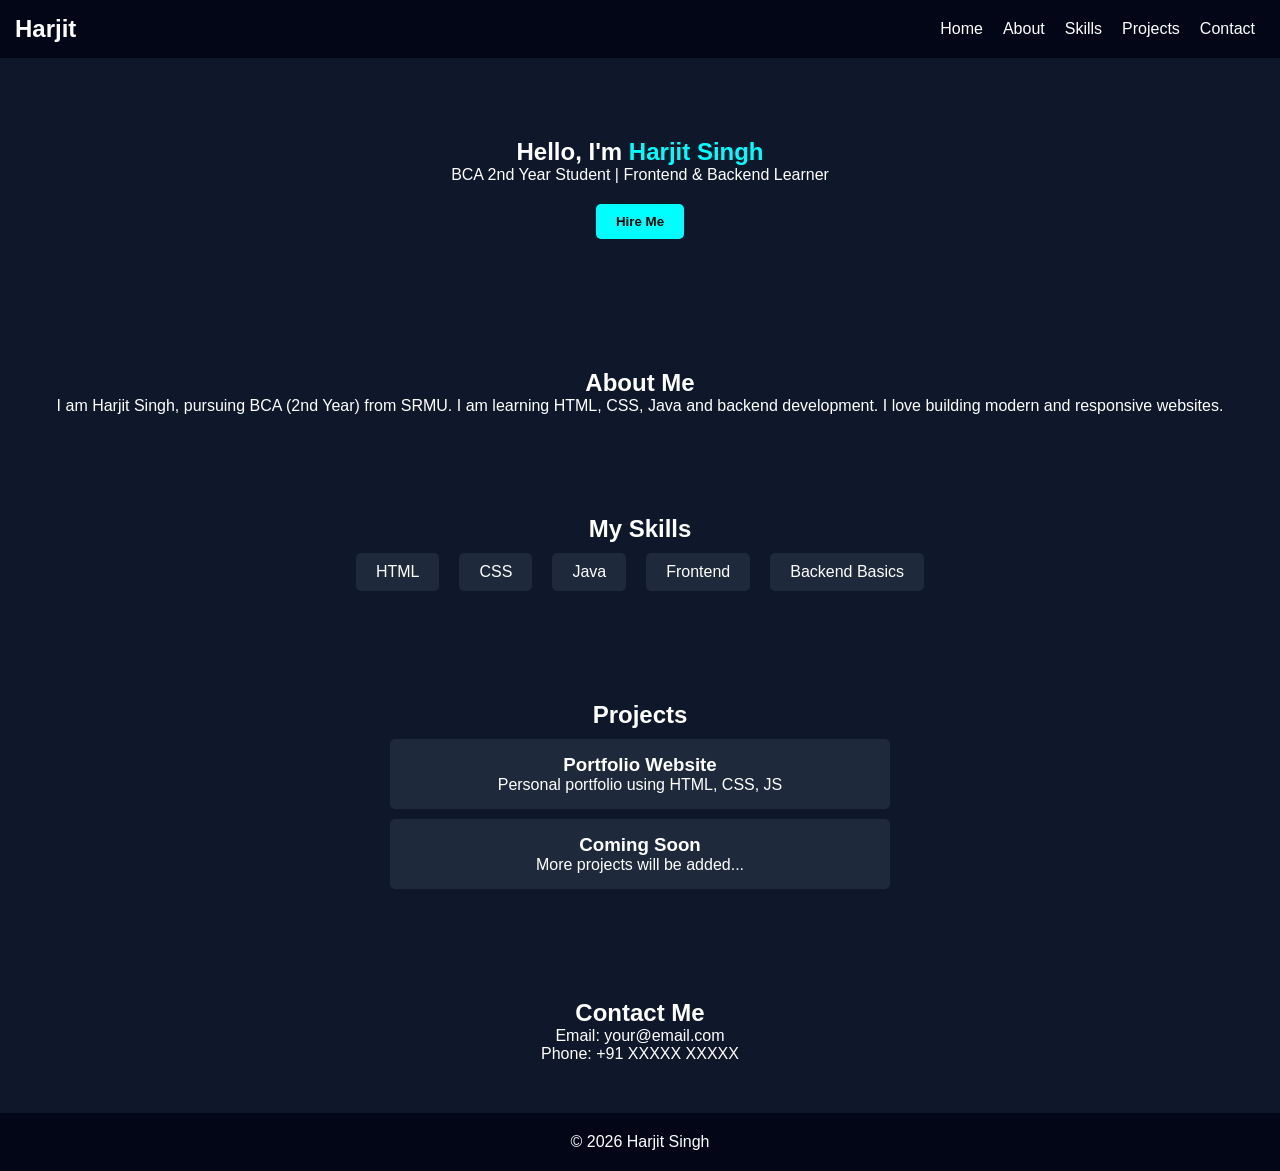
<file: index.html>
<!DOCTYPE html>
<html lang="en">
<head>
    <meta charset="UTF-8">
    <meta name="viewport" content="width=device-width, initial-scale=1.0">
    <title>Harjit Singh | Portfolio</title>
    <link rel="stylesheet" href="styles.css">
</head>
<body>

<nav>
  <h2>Harjit</h2>
  <ul>
    <li><a href="#home">Home</a></li>
    <li><a href="#about">About</a></li>
    <li><a href="#skills">Skills</a></li>
    <li><a href="#projects">Projects</a></li>
    <li><a href="#contact">Contact</a></li>
  </ul>
</nav>

<section id="home" class="hero">
  <h1>Hello, I'm <span>Harjit Singh</span></h1>
  <p>BCA 2nd Year Student | Frontend & Backend Learner</p>
  <button onclick="scrollToSection('contact')">Hire Me</button>
</section>

<section id="about">
  <h2>About Me</h2>
  <p>
    I am Harjit Singh, pursuing BCA (2nd Year) from SRMU.
    I am learning HTML, CSS, Java and backend development.
    I love building modern and responsive websites.
  </p>
</section>

<section id="skills">
  <h2>My Skills</h2>
  <div class="skills">
    <div>HTML</div>
    <div>CSS</div>
    <div>Java</div>
    <div>Frontend</div>
    <div>Backend Basics</div>
  </div>
</section>

<section id="projects">
  <h2>Projects</h2>
  <div class="project">
    <h3>Portfolio Website</h3>
    <p>Personal portfolio using HTML, CSS, JS</p>
  </div>

  <div class="project">
    <h3>Coming Soon</h3>
    <p>More projects will be added...</p>
  </div>
</section>

<section id="contact">
  <h2>Contact Me</h2>
  <p>Email: your@email.com</p>
  <p>Phone: +91 XXXXX XXXXX</p>
</section>

<footer>
  <p>© 2026 Harjit Singh</p>
</footer>

<script src="script.js"></script>

</body>
</html>
</file>
<file: styles.css>
*{
  margin:0;
  padding:0;
  box-sizing:border-box;
  font-family: Arial, sans-serif;
}
body{
  background:#0f172a;
  color:white;
}

/* Navbar */
nav{
  display:flex;
  justify-content:space-between;
  padding:15px;
  background:#020617;
  align-items: center;
}
nav ul{
  display:flex;
  list-style:none;
}
nav ul li{
  margin:0 10px;
}
nav a{
  color:white;
  text-decoration:none;
}
nav a:hover{
  color: cyan;
}

/* Hero */
.hero{
  text-align:center;
  padding:80px 20px;
}
.hero span{
  color:cyan;
}
button{
  padding:10px 20px;
  background:cyan;
  border:none;
  cursor:pointer;
  font-weight: bold;
  border-radius: 5px;
  margin-top: 20px;
}
button:hover{
  background: #00cccc;
}

/* Sections */
section{
  padding:50px 20px;
  text-align:center;
}

/* Skills */
.skills{
  display:flex;
  justify-content:center;
  flex-wrap:wrap;
}
.skills div{
  background:#1e293b;
  margin:10px;
  padding:10px 20px;
  border-radius:5px;
}

/* Projects */
.project{
  background:#1e293b;
  margin:10px auto;
  padding:15px;
  border-radius:5px;
  max-width: 500px;
}

/* Footer */
footer{
  background:#020617;
  padding:20px;
  text-align:center;
}
</file>
